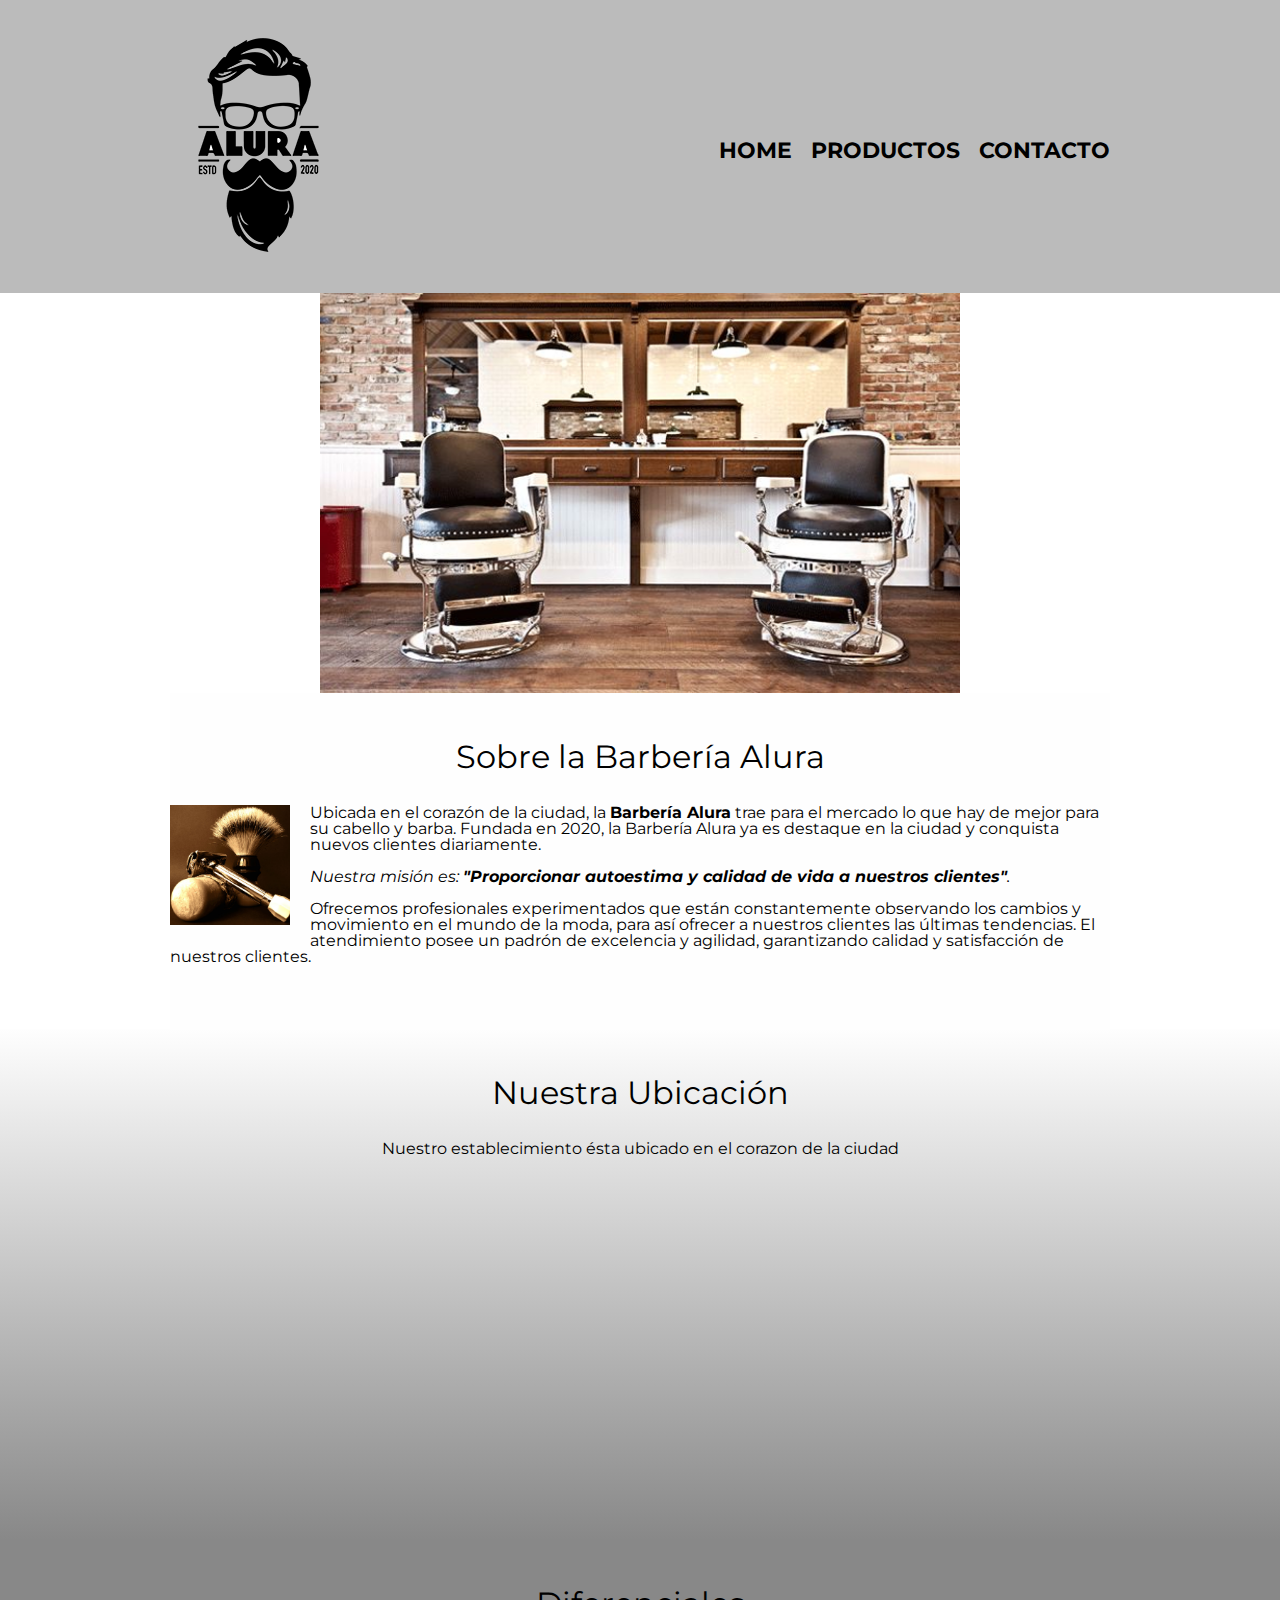
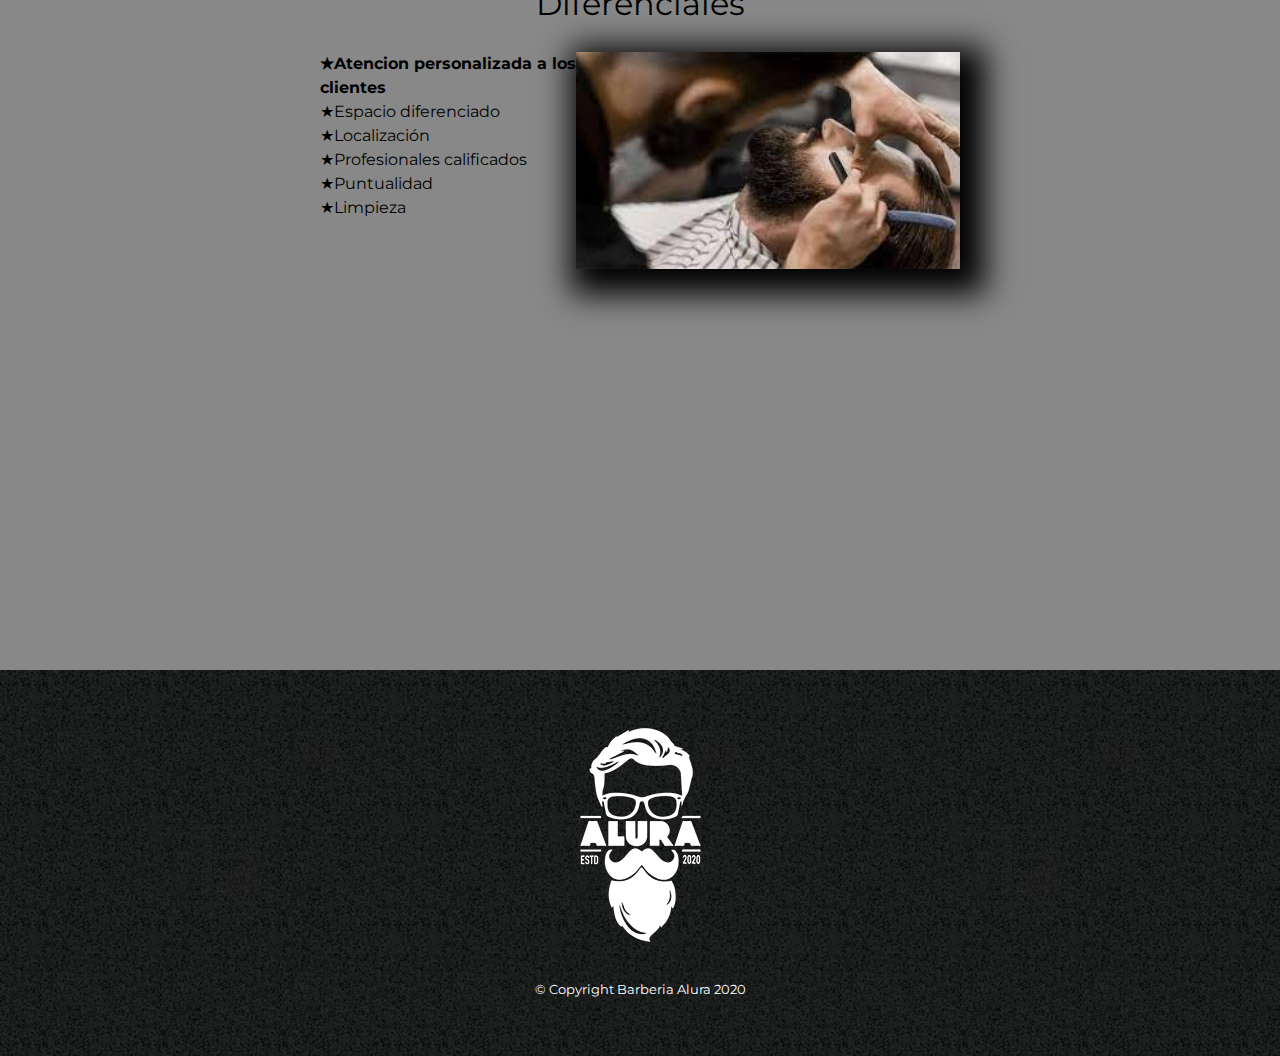
<file: index.html>
<!DOCTYPE html>

<html lang="es">
    <head>
        <meta chaset = "UTF-8">
        <meta name="viewport" content="width=device-width">
        <title>Barberia Alura</title>
        <link rel="stylesheet" href="reset.css">
        <link rel="stylesheet" href="style.css">
        <link href="https://fonts.googleapis.com/css2?family=Montserrat:wght@300&display=swap" rel="stylesheet">
    </head>

    <body>
        <header>
            <div class="caja">
                <h1><img src="imagenes/logo.png"></h1>

                <nav>
                    <ul>
                        <li><a href="index.html">Home</a></li>
                        <li><a href="productos.html" target="blank">Productos</a></li>
                        <li><a href="contacto.html" target="blank">Contacto</a></li>
                    </ul>
                </nav>
            </div>
        </header>

        <img class="banner" src="banner/banner.png">   

        <main>
            <section class="principal">
                <h2 class="titulo-principal">Sobre la Barbería Alura</h2>

                <img class="utensilios" src="imagenes/utensilios[1].jpg" alt="Utensilios de un barbero">

                <p>Ubicada en el corazón de la ciudad, la <strong>Barbería Alura</strong> trae para el mercado lo que hay de mejor para su cabello y barba. Fundada en 2020, la Barbería Alura ya es destaque en la ciudad y conquista nuevos clientes diariamente.</p>

                <p id='mision'><em>Nuestra misión es: <strong>"Proporcionar autoestima y calidad de vida a nuestros clientes"</strong>.</em></p>

                <p>Ofrecemos profesionales experimentados que están constantemente observando los cambios y movimiento en el mundo de la moda, para así ofrecer a nuestros clientes las últimas tendencias. El atendimiento posee un padrón de excelencia y agilidad, garantizando calidad y satisfacción de nuestros clientes.</p>
            </section>

            <section class="mapa">
                <h3 class="titulo-principal">Nuestra Ubicación</h3>

                <p>Nuestro establecimiento ésta ubicado en el corazon de la ciudad</p>
                <div class="mapa-contenido">
                    <iframe src="https://www.google.com/maps/embed?pb=!1m18!1m12!1m3!1d3656.4499774665446!2d-46.63452058554236!3d-23.588189868467495!2m3!1f0!2f0!3f0!3m2!1i1024!2i768!4f13.1!3m3!1m2!1s0x94ce5a2b2ed7f3a1%3A0xab35da2f5ca62674!2sCaelum%20-%20Education%20and%20Innovation!5e0!3m2!1ses!2sco!4v1673888820630!5m2!1ses!2sco" width="100%" height="300" style="border:0;" allowfullscreen="" loading="lazy" referrerpolicy="no-referrer-when-downgrade"></iframe>
                </div>
            </section>

            <section class="diferenciales">
                <h3 class="titulo-principal">Diferenciales</h3>

                <div class="contenido-diferenciales">
                    <ul class="lista-diferenciales">
                        <li class="items">Atencion personalizada a los clientes</li>
                        <li class="items">Espacio diferenciado</li>
                        <li class="items">Localización</li>
                        <li class="items">Profesionales calificados</li>
                        <li class="items">Puntualidad</li>
                        <li class="items">Limpieza</li>
                    </ul><img src="banner/diferenciales.jpg" class="imagen-diferenciales">
                </div>

                <div class="video">
                    <iframe width="100%" height="315" src="https://www.youtube.com/embed/wcVVXUV0YUY" title="YouTube video player" frameborder="0" allow="accelerometer; autoplay; clipboard-write; encrypted-media; gyroscope; picture-in-picture; web-share" allowfullscreen></iframe>
                </div>
            </section>
        </main>

        <footer>
            <img src="imagenes/logo-blanco.png" alt="Logo de la Barbería Alura">
            <p class="copyright"> &copy; Copyright Barberia Alura 2020</p>
        </footer>
    </body>
</html>
</file>
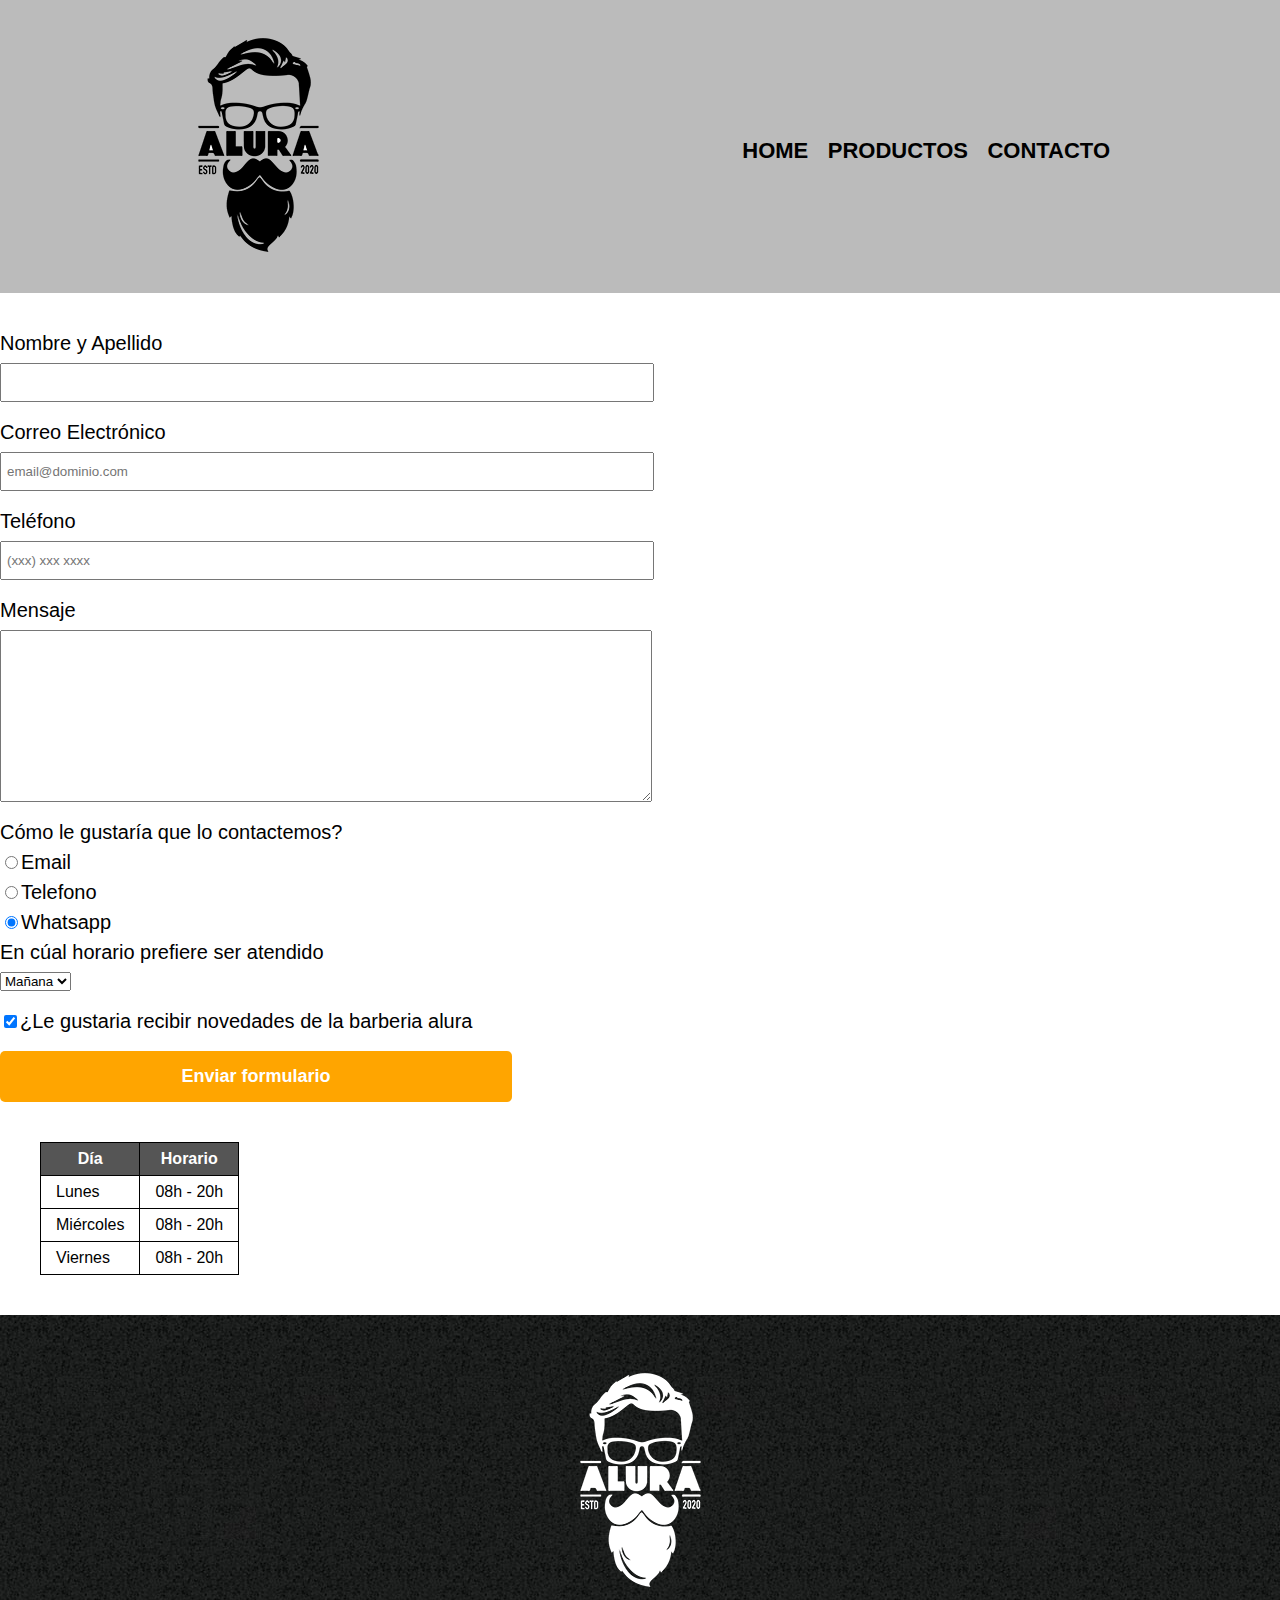
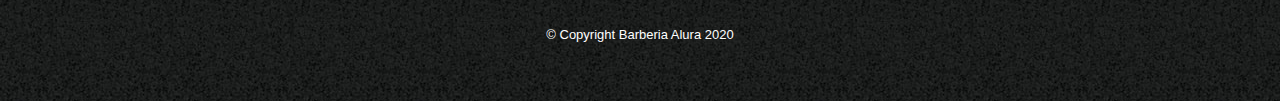
<file: contacto.html>
<!DOCTYPE html>
<html>

<head>
    <meta charset="UTF-8">

    <title>Contacto - Barberia Alura</title>

    <link rel="stylesheet" href="reset.css">
    <link rel="stylesheet" href="style.css">
</head>

<body>
    <header>
        <div class="caja">
            <h1><img src="imagenes/logo.png" alt="Logo de la Barbería Alura"></h1>

            <nav>
                <ul>
                    <li><a href="index_V1.html" target="black">Home</a></li>
                    <li><a href="productos.html" target="black">Productos</a></li>
                    <li><a href="contacto.html">Contacto</a></li>
                </ul>
            </nav>
        </div>
    </header>

    <main>
        <form>
            <label for="nombreapellido">Nombre y Apellido</label>
            <input type="text" id="nombreapellido" class="input-padron" required>

            <label for="correoelectronico">Correo Electrónico</label>
            <input type="email" id="correoelectronico" class="input-padron" required placeholder="email@dominio.com">

            <label for="telefono">Teléfono</label>
            <input type="tel" id="telefono" class="input-padron" required placeholder="(xxx) xxx xxxx">

            <label for="msj">Mensaje</label>
            <textarea id="msj" cols="70" rows="10" class="input-padron" required></textarea>

            <fieldset>
                <legend>Cómo le gustaría que lo contactemos?</legend>

                <label for="radio-email"><input type="radio" name="contacto" value="email" id="radio-email">Email</label>
                
                <label for="radio-telefono"><input type="radio" name="contacto" value="telefono" id="radio-telefono">Telefono</label>
                
                <label for="radio-whatsapp"><input type="radio" name="contacto" value="whatsapp" id="radio-whatsapp" checked>Whatsapp</label>
                
            </fieldset>

            <fieldset>
                <legend>En cúal horario prefiere ser atendido</legend>
                <select>
                    <option>Mañana</option>
                    <option>Tarde</option>
                    <option>Noche</option>
                </select>
            </fieldset>

            <label class="checkbox"><input type="checkbox" checked>¿Le gustaria recibir novedades de la barberia alura</label>

            <input type="submit" value="Enviar formulario" class="enviar">

        </form>

        <table>
            <thead>
                <tr>
                    <th>Día</th>
                    <th>Horario</th>
                </tr>
            </thead>

            <tbody>
                <tr>
                    <td>Lunes</td>
                    <td>08h - 20h</td>
                </tr>
                <tr>
                    <td>Miércoles</td>
                    <td>08h - 20h</td>
                </tr>
                <tr>
                    <td>Viernes</td>
                    <td>08h - 20h</td>
                </tr>
            </tbody>
        </table>
    </main>

    <footer>
        <img src="imagenes/logo-blanco.png" alt="Logo de la Barbería Alura">
        <p class="copyright"> &copy; Copyright Barberia Alura 2020</p>
    </footer>
</body>

</html>
</file>
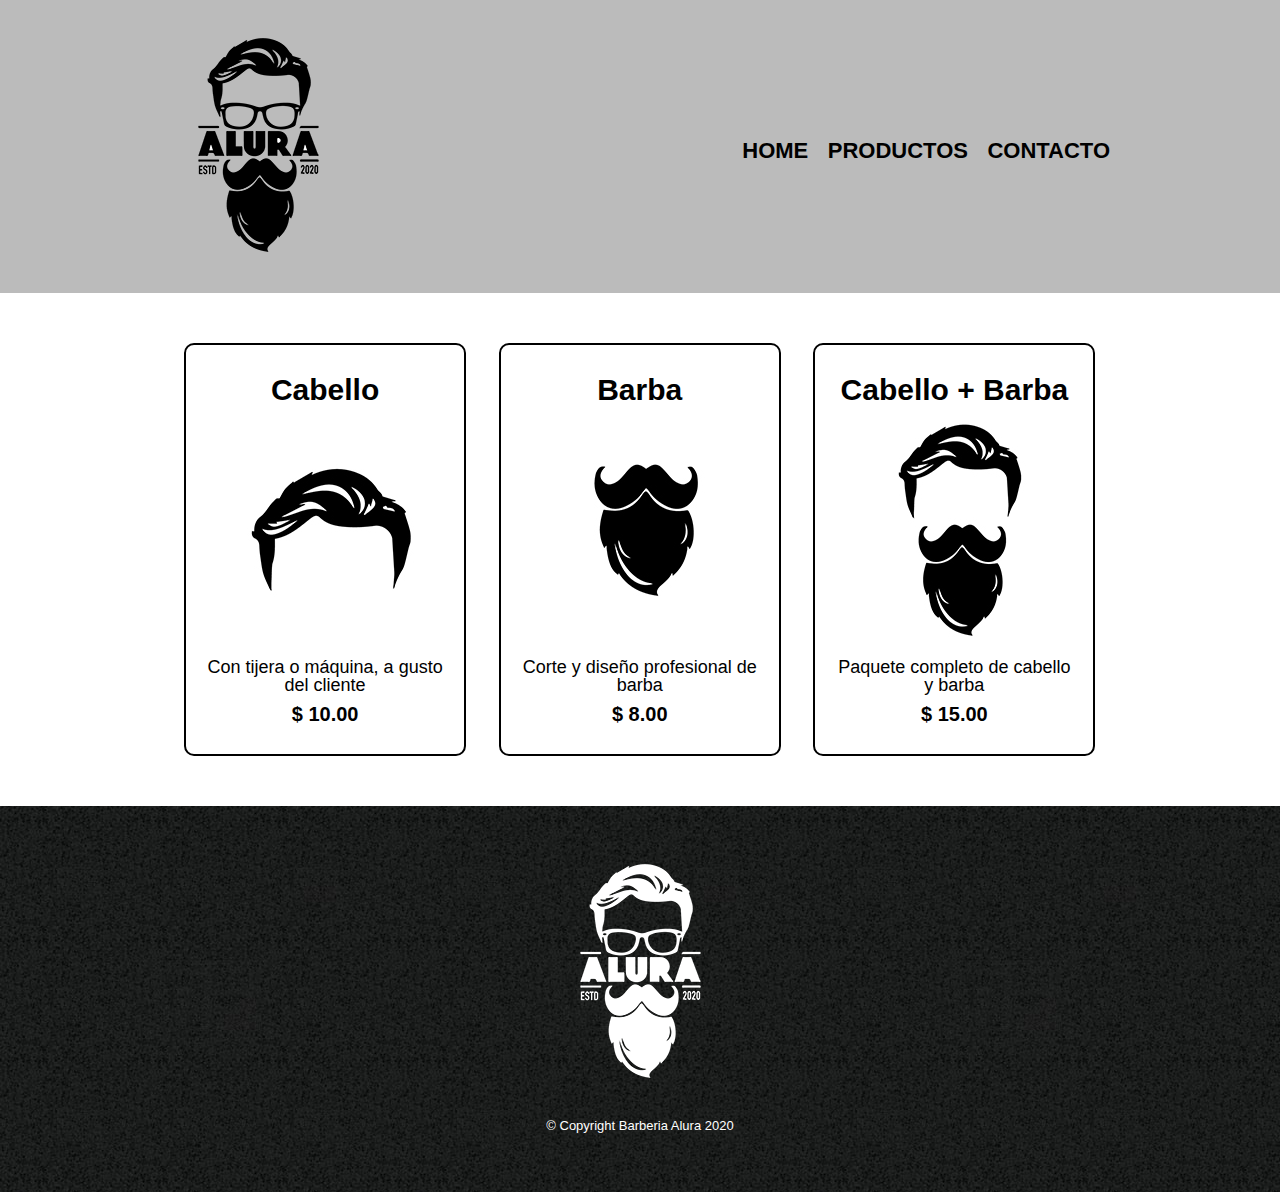
<file: productos.html>
<!DOCTYPE html>
<html>
    <head>
        <meta charset="UTF-8">

        <title>Productos - Barberia Alura</title>

        <link rel="stylesheet" href="reset.css">
        <link rel="stylesheet" href="style.css">
    </head>

    <body>
        <header>
            <div class="caja">
                <h1><img src="imagenes/logo.png"></h1>

                <nav>
                    <ul>
                        <li><a href="index_V1.html" target="blank">Home</a></li>
                        <li><a href="productos.html">Productos</a></li>
                        <li><a href="contacto.html" target="blank">Contacto</a></li>
                    </ul>
                </nav>
            </div>
        </header>

        <main>
            <ul class="productos">
                <li>
                    <h2>Cabello</h2>
                    <img src="imagenes/cabello.jpg">
                    <p class="producto-descripcion">Con tijera o máquina, a gusto del cliente</p>
                    <p class="producto-precio">$ 10.00</p>
                    
                </li>
                <li>
                    <h2>Barba</h2>
                    <img src="imagenes/barba.jpg">
                    <p class="producto-descripcion">Corte y diseño profesional de barba</p>
                    <p class="producto-precio">$ 8.00</p>
                    
                </li>
                <li>
                    <h2>Cabello + Barba</h2>
                    <img src="imagenes/cabello+barba.jpg">
                    <p class="producto-descripcion">Paquete completo de cabello y barba</p>
                    <p class="producto-precio">$ 15.00</p>
                    
                </li>
            </ul>
        </main>

        <footer>
            <img src="imagenes/logo-blanco.png">
            <p class="copyright"> &copy; Copyright Barberia Alura 2020</p>
        </footer>
    </body>
</html>
</file>
<file: style.css>
body{
    font-family: 'Montserrat', sans-serif;
}

header{
    background-color: #BBBBBB;
    padding: 20px 0;
    border-color: #000000;
    border-width: 10px;
}

.caja{
    width: 940px;
    position: relative;
    margin: 0 auto;
}

nav {
    position: absolute;
    top: 100px;
    right: 0;
}

nav li{
    display: inline;
    margin: 0 0 0 15px;
    position: relative;
    top: 20px;
}

nav a{
    text-transform: uppercase;
    color: black;
    font-weight: bold;
    font-size: 22px;
    text-decoration: none;
}

nav a:hover{
    color: #c78c19;
    text-decoration: underline;
}

.productos{
    width: 940px;
    margin: 0 auto;
    padding: 50px;
}

.productos li{
    display: inline-block;
    text-align: center;
    width: 30%;
    vertical-align: top;
    margin: 0 1.5%;
    padding: 30px 20px;
    box-sizing: border-box;
    border: 2px solid black;
    border-radius: 10px;
}

.productos li:hover{
    border-color: #c78c19;
}

.productos li:active{
    border-color: #088c19;
}

.productos h2{
    font-size: 30px;
    font-weight: bold;
}

.productos li:hover h2{
    font-size: 33px;
}

.producto-descripcion{
    font-size: 18px;
}

.producto-precio{
    font-size: 20px;
    font-weight: bold;
    margin-top: 10px;
}

footer{
    text-align: center;
    background: url(imagenes/bg.jpg);
    padding: 40px;
}

.copyright{
    color: #FFFFFF;
    font-size: 13px;
    margin: 20px;
}

form{
    margin: 40px 0;
}

form label, form legend{
    display: block;
    font-size: 20px;
    margin: 0 0 10px;
}

.input-padron{
    display: block;
    margin: 0 0 20px;
    padding: 10px 5px;
    width: 50%;
}

.checkbox{
    margin: 20px 0;
}

.enviar{
    width: 40%;
    padding: 15px 0;
    font-size: 18px;
    font-weight: bold;
    color: white;
    background: orange;
    border: none;
    border-radius: 5px;
    transition: 1s all;
    cursor: pointer;
}

.enviar:hover{
    background: darkorange;
    border: solid;
    border-color: #000000;
    transform: scale(1.2);
}

table{
    margin: 40px 40px;
}

thead{
    background: #555555;
    color: white;
    font-weight: bold;
}

td, th{
    border: 1px solid #000000;
    padding: 8px 15px;
}

/*CSS para nuestro home*/

.banner{
    display: flex;
    margin-left: 25%;
    width: 50%;
    height: 400px;
}

.principal{
    padding: 3em 0;
    background: #FEFEFE;
    width: 940px;
    margin: 0 auto;
}

.titulo-principal{
    text-align: center;
    font-size: 2em;
    margin: 0 0 1em;
    clear: left;
}

.principal p{
    margin: 0 0 1em;
}

.principal strong{
    font-weight: bold;
}

.principal em{
    font-style: italic;
}

.utensilios{
    width: 120px;
    float: left; 
    margin: 0 20px 20px 0;
}

.mapa{
    padding: 3em 0;
    background: linear-gradient(#FEFEFE, #888888);
}

.mapa p{
    margin: 0 0 2em;
    text-align: center;
}

.mapa-contenido{
    width: 940px;
    margin: 0 auto;
}

.diferenciales{
    padding: 3em 0;
    background: #888888;
}

.contenido-diferenciales{
    width: 640px;
    margin: 0 auto;
}

.lista-diferenciales{
    width: 40%;
    display: inline-block;
    vertical-align: top;
}

.items{
    line-height: 1.5;
}

.items::before{
    content: "★";
}

.items:first-child{
    font-weight: bold;
}

.imagen-diferenciales{
    width: 60%;
    transition: 400ms;
    box-shadow: 10px 10px 30px 15px #000000;
}

.imagen-diferenciales:hover{
    opacity: 0.3;
}

.video{
    width: 560px;
    margin: 1em auto;
}

@media screen and (max-width:480px){
    h1{
        text-align: center;
    }
    
    nav{
        position: static;
    }

    .caja, .principal, .mapa-contenido, .contenido-diferenciales, .video{
        width: auto;
    }

    .lista-diferenciales, .imagen-diferenciales{
        width: 100%;
    }
}
</file>
